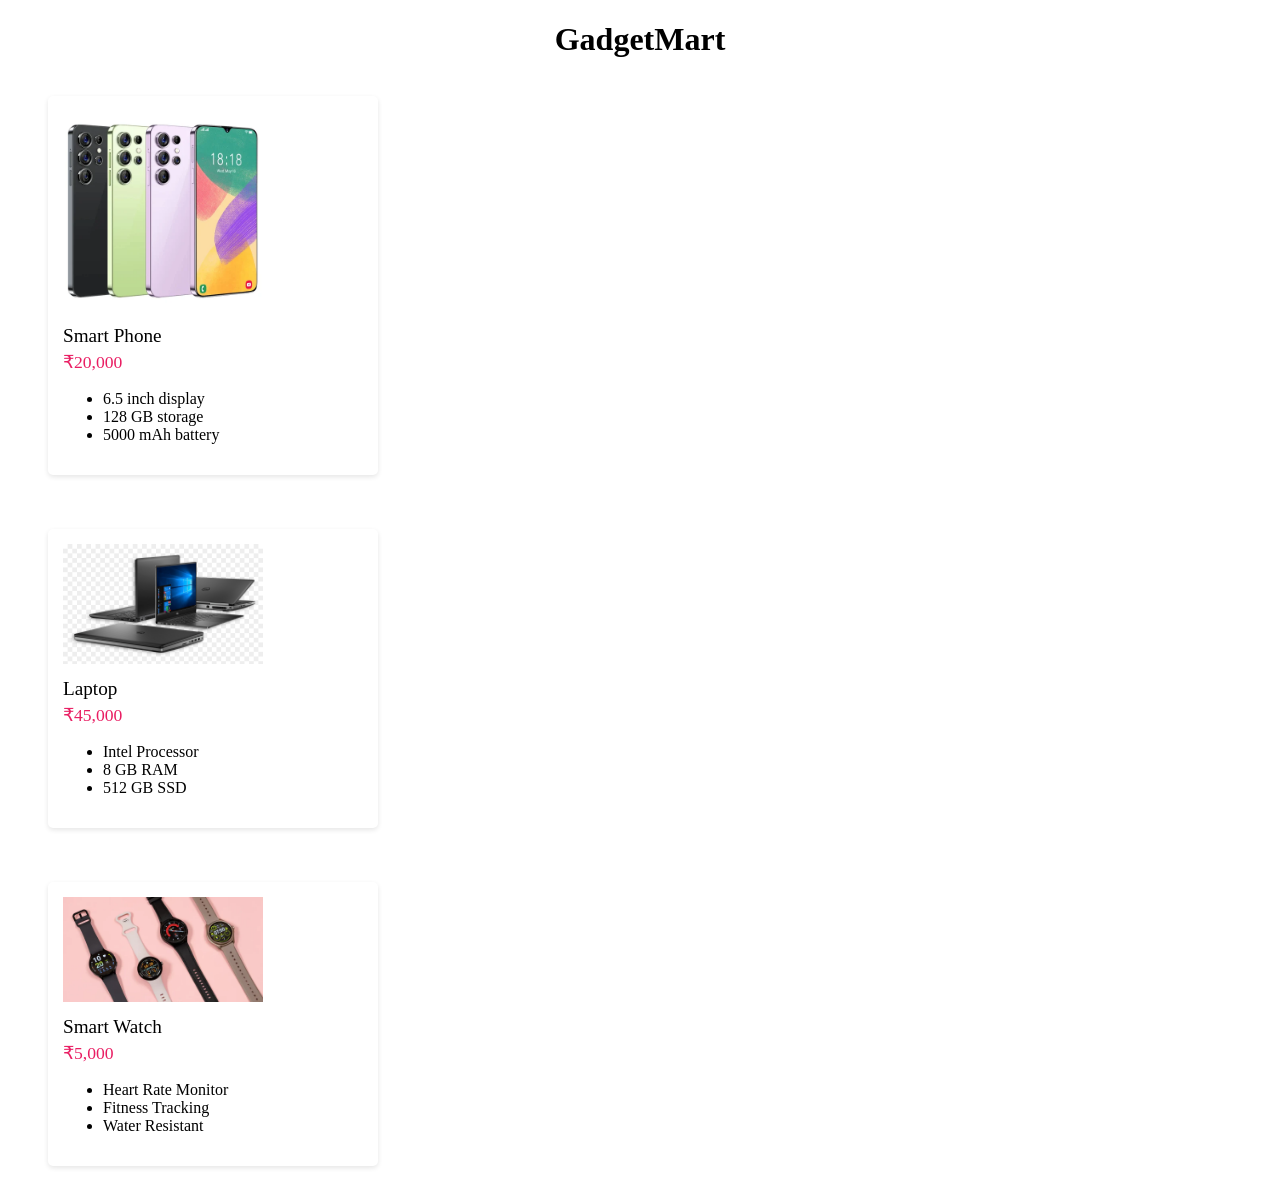
<file: index.html>
<!--Name-Shruti Thakur-->
<!--Roll no. - 2502901520351-->
<!DOCTYPE html>
<html>
<head>
    <title>GadgetMart</title>
    <link rel="stylesheet" href="style.css">
    </head>
<body>
    <header>
        <h1>GadgetMart</h1>
    </header>
    <figure class="card">
        <img src="smartphn.jpg" alt="Smart Phone" width="200">
        <figcaption class="title">
            Smart Phone
        </figcaption>
        <p class="price">₹20,000</p>
        <ul>
            <li>6.5 inch display</li>
            <li>128 GB storage</li>
            <li>5000 mAh battery</li>
        </ul>
    </figure>
    <br><br>
    <figure class="card">
        <img src="laptop.png" alt="Laptop" width="200">
        <figcaption class="title">
            Laptop
        </figcaption>
        <p class="price">₹45,000</p>
        <ul>
            <li>Intel Processor</li>
            <li>8 GB RAM</li>
            <li>512 GB SSD</li>
        </ul>
    </figure>
    <br><br>
    <figure class="card">
    <img src="smartwatch.jpg" alt="Smart Watch" width="200">
    <figcaption class="title">
        Smart Watch
    </figcaption>
    <p class="price">₹5,000</p>
    <ul>
        <li>Heart Rate Monitor</li>
        <li>Fitness Tracking</li>
        <li>Water Resistant</li>
    </ul>
</figure>
</body>
</html>
</file>
<file: style.css>
CSS
        body {
            font-family: Arial, sans-serif;
            background-color: rgb(245, 234, 234);
            margin: 0;
            text-align: center;
        }
        header {
            text-align: center;
            margin-bottom: 20px;
        }
        .card {
            background-color: #fff;
            border-radius: 5px;
            box-shadow: 0 2px 5px rgba(0,0,0,0.1);
            padding: 15px;
            margin-bottom: 20px;
            width: 300px;
            display: inline-block;
            vertical-align: top;
        }
        .title {
            font-size: 1.2em;
            margin-top: 10px;
        }
        .price {
            color: #e91e63;
            font-size: 1.1em;
            margin-top: 5px;
        }
</file>
